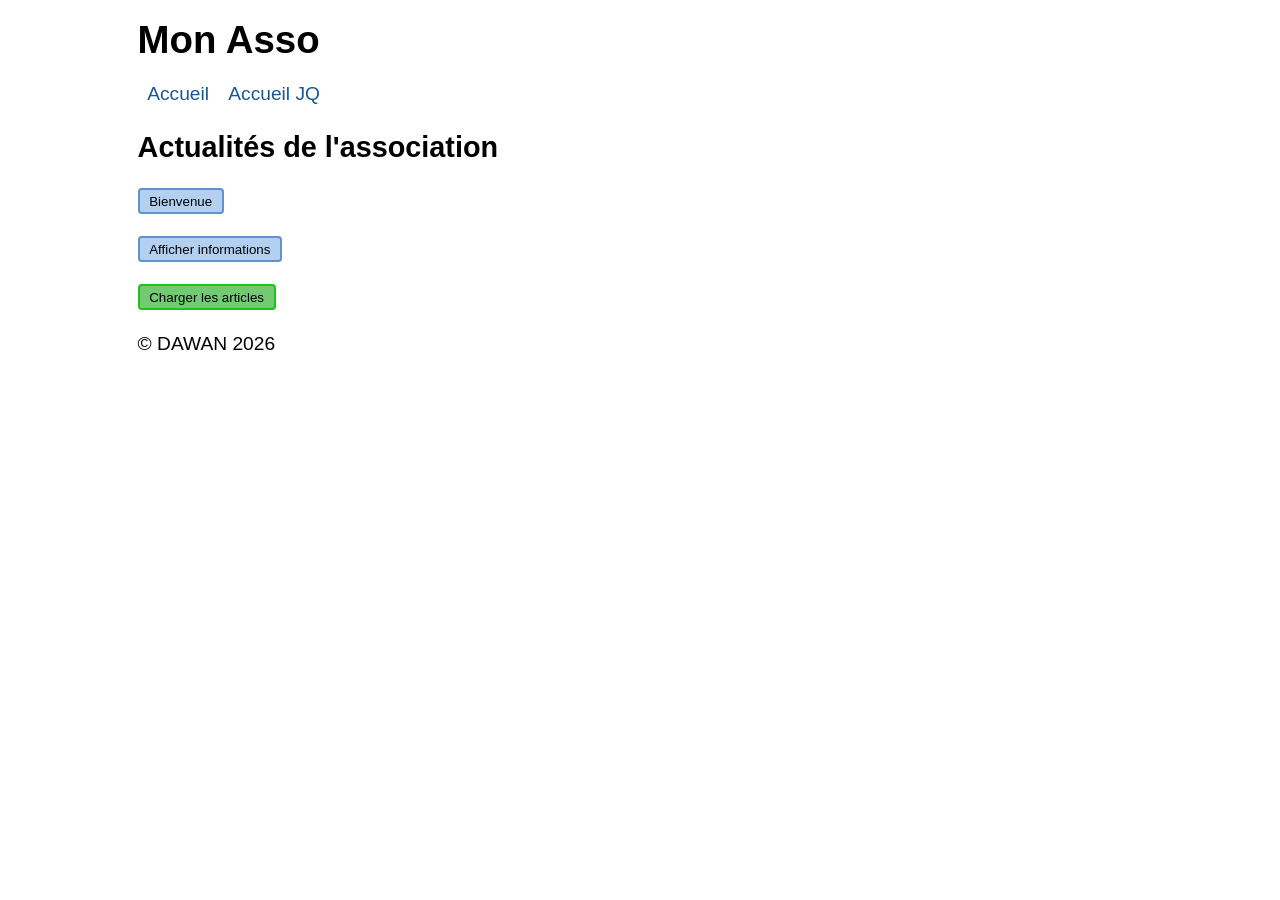
<file: index.html>
<!DOCTYPE html>
<html lang="fr">
<head>
    <meta charset="UTF-8">
    <meta name="viewport" content="width=device-width, initial-scale=1.0">
    <title>Mon asso - Accueil</title>
    <link rel="stylesheet" href="./css/index.css" />
    <script src="./js/index.js" defer></script>
</head>
<body>
    <header>
        <div class="conteneur">
            <h1>Mon Asso</h1>
        </div>
    </header>
    <nav>
        <div class="conteneur">
            <ul role="navigation" class="navigation">
                <li><a href="./index.html" title="lien vers l'accueil">Accueil</a></li>
                <li><a href="./index-jq.html" title="lien vers l'accueil JQuery">Accueil JQ</a></li>
            </ul>
        </div>
    </nav>
    <aside class="conteneur">
        <div id="last-info" class="hidden">
            <p>
                Lorem ipsum dolor sit amet consectetur adipisicing elit. Exercitationem repudiandae atque voluptatem reiciendis quod! Rem error animi, corrupti laudantium officia, ipsa suscipit nobis maiores eius aperiam dolor et molestiae architecto!
            </p>
            <p>
                <button id="close-info" class="btn btn-neutre">Fermer</button>
            </p>
        </div>
    </aside>
    <main class="conteneur">
        <h2>Actualités de l'association</h2>
        <p>
            <button role="button" class="btn btn-info" id="welcomeButton">Bienvenue</button>
        </p>
        <p>
            <button role="button" class="btn btn-info" id="info">Afficher informations</button>
        </p>
        <p>
            <button role="button" id="loadArticles" class="btn btn-ok">Charger les articles</button>
        </p>
        <section id="articles" class="catalog">
        </section>
    </main>
    <footer>
        <div class="conteneur">
            &copy; DAWAN 2026  
        </div>
    </footer>
</body>
</html>
</file>
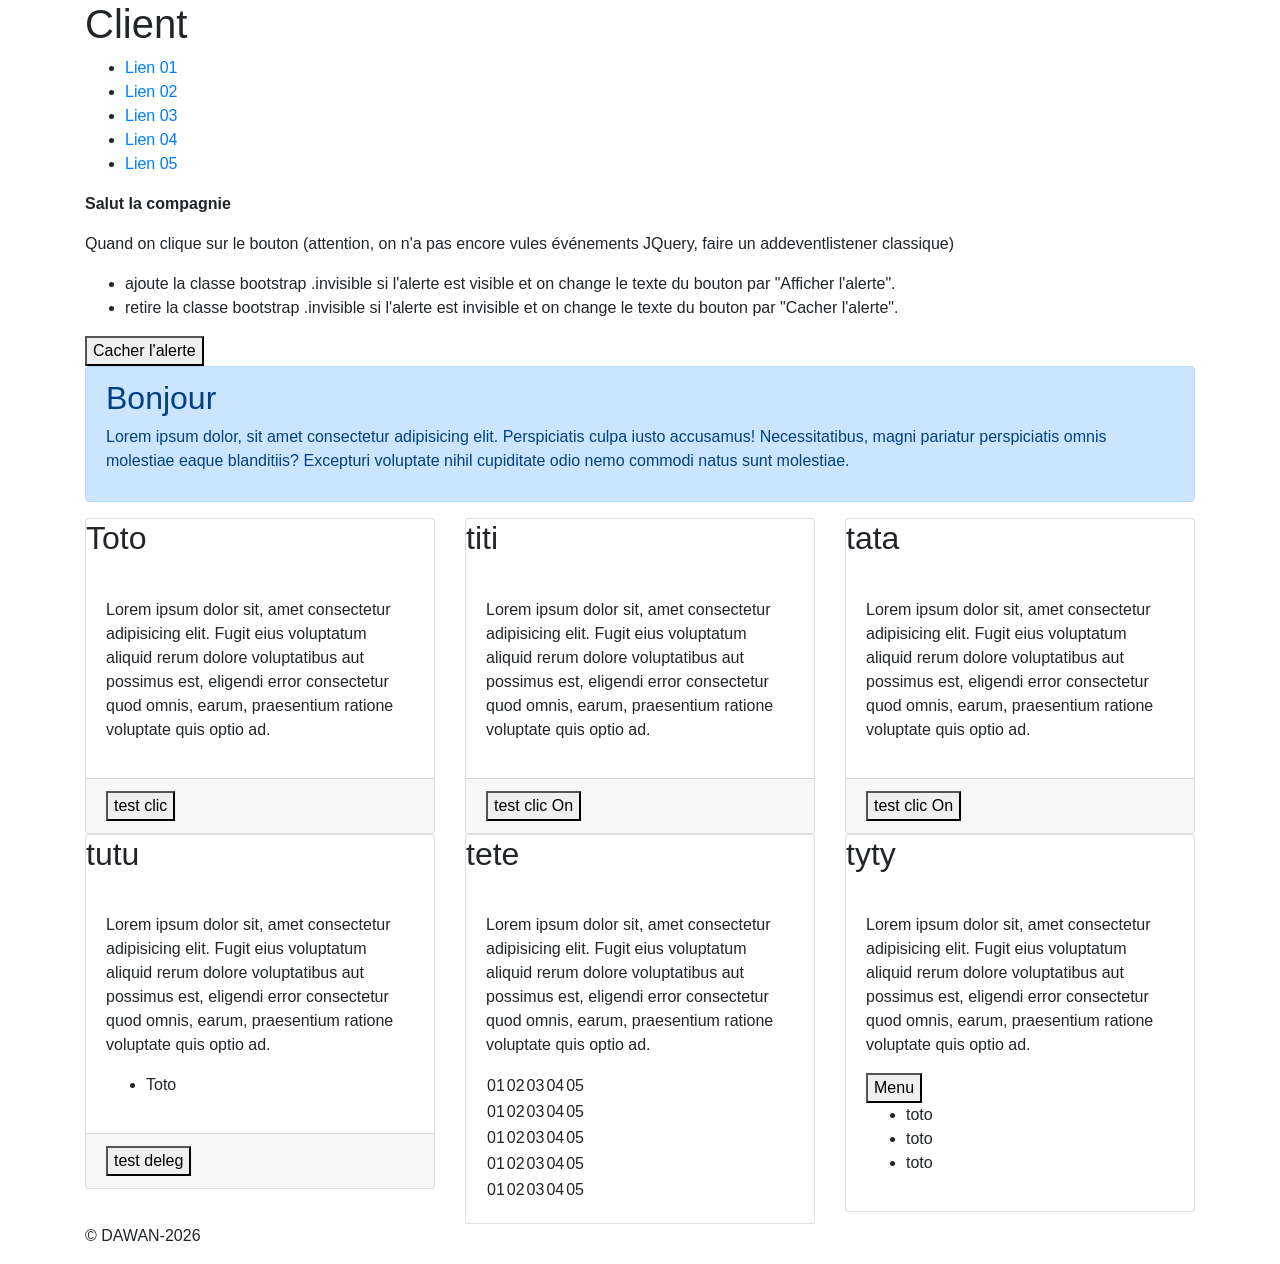
<file: client/index.html>
<!DOCTYPE html>
<html lang="fr">

<head>
    <meta charset="UTF-8">
    <meta name="viewport" content="width=device-width, initial-scale=1.0">
    <title>Client</title>
    <link rel="stylesheet" href="./css/bootstrap.css" />
    <script src="../js/jquery-4.0.0.js"></script>
    <script src="./js/popper.js"></script>
    <script src="./js/bootstrap.js"></script>
    <script src="./js/app.js"></script>
</head>

<body>
    <header>
        <div class="container">
            <h1>Client</h1>
        </div>
    </header>
    <nav>
        <div class="container">
            <ul>
                <li><a href="#">Lien 01</a></li>
                <li><a href="#">Lien 02</a></li>
                <li><a href="#">Lien 03</a></li>
                <li><a href="#">Lien 04</a></li>
                <li><a href="#">Lien 05</a></li>
            </ul>
        </div>
    </nav>
    <main class="container">
        <section id="hero">
            <p>
                Lorem ipsum dolor sit amet consectetur adipisicing elit. Nemo, modi ad provident maxime dicta voluptatem
                rem. Eveniet nulla quae eum, iste non officia ducimus, aliquam exercitationem earum a corporis. Placeat!
            </p>
            <p>
                Quand on clique sur le bouton (attention, on n'a pas encore vules événements JQuery, faire un
                addeventlistener classique)
            </p>
            <ul>
                <li>
                    ajoute la classe bootstrap .invisible si l'alerte est visible et on change le texte du bouton par
                    "Afficher l'alerte".
                </li>
                <li>
                    retire la classe bootstrap .invisible si l'alerte est invisible et on change le texte du bouton par
                    "Cacher l'alerte".
                </li>
            </ul>
            <button id="toggleAlert">Cacher l'alerte</button>
            <article>
                <h2>Hero</h2>
                <p>
                    Lorem ipsum dolor, sit amet consectetur adipisicing elit. Perspiciatis culpa iusto accusamus!
                    Necessitatibus, magni pariatur perspiciatis omnis molestiae eaque blanditiis? Excepturi voluptate
                    nihil cupiditate odio nemo commodi natus sunt molestiae.
                </p>
            </article>
        </section>
        <section id="products" class="row">
            <div class="col-lg-4">
                <article class="card">
                    <span class="card-title">
                        <h2>Produit</h2>
                    </span>
                    <div class="card-body">
                        <p>
                            Lorem ipsum dolor sit, amet consectetur adipisicing elit. Fugit eius voluptatum aliquid
                            rerum dolore voluptatibus aut possimus est, eligendi error consectetur quod omnis, earum,
                            praesentium ratione voluptate quis optio ad.
                        </p>
                    </div>
                    <footer class="card-footer">
                        <button id="testClick">test clic</button>
                    </footer>
                </article>
            </div>
            <div class="col-lg-4">
                <article class="card">
                    <span class="card-title">
                        <h2>Produit</h2>
                    </span>
                    <div class="card-body">
                        <p>
                            Lorem ipsum dolor sit, amet consectetur adipisicing elit. Fugit eius voluptatum aliquid
                            rerum dolore voluptatibus aut possimus est, eligendi error consectetur quod omnis, earum,
                            praesentium ratione voluptate quis optio ad.
                        </p>
                    </div>
                    <footer class="card-footer">
                        <button id="testClickJq">test clic On</button>
                    </footer>
                </article>
            </div>
            <div class="col-lg-4">
                <article class="card">
                    <span class="card-title">
                        <h2>Produit</h2>
                    </span>
                    <div class="card-body">
                        <p>
                            Lorem ipsum dolor sit, amet consectetur adipisicing elit. Fugit eius voluptatum aliquid
                            rerum dolore voluptatibus aut possimus est, eligendi error consectetur quod omnis, earum,
                            praesentium ratione voluptate quis optio ad.
                        </p>
                    </div>
                    <footer class="card-footer">
                        <button id="testClickOverJq">test clic On</button>
                    </footer>
                </article>
            </div>
            <div class="col-lg-4">
                <article class="card">
                    <span class="card-title">
                        <h2>Produit</h2>
                    </span>
                    <div class="card-body">
                        <p id="addP">
                            Lorem ipsum dolor sit, amet consectetur adipisicing elit. Fugit eius voluptatum aliquid
                            rerum dolore voluptatibus aut possimus est, eligendi error consectetur quod omnis, earum,
                            praesentium ratione voluptate quis optio ad.
                        </p>
                        <ul id="list">
                            <li>Toto</li>
                        </ul>
                    </div>
                    <footer class="card-footer">
                        <button id="testClickDeleg">test deleg</button>
                    </footer>
                </article>
            </div>
            <div class="col-lg-4">
                <article class="card">
                    <span class="card-title">
                        <h2>Produit</h2>
                    </span>
                    <div class="card-body">
                        <p>
                            Lorem ipsum dolor sit, amet consectetur adipisicing elit. Fugit eius voluptatum aliquid
                            rerum dolore voluptatibus aut possimus est, eligendi error consectetur quod omnis, earum,
                            praesentium ratione voluptate quis optio ad.
                        </p>
                        <table id="tabDeleg">
                            <tr>
                                <td>01</td>
                                <td>02</td>
                                <td>03</td>
                                <td>04</td>
                                <td>05</td>
                            </tr>
                            <tr>
                                <td>01</td>
                                <td>02</td>
                                <td>03</td>
                                <td>04</td>
                                <td>05</td>
                            </tr>
                            <tr>
                                <td>01</td>
                                <td>02</td>
                                <td>03</td>
                                <td>04</td>
                                <td>05</td>
                            </tr>
                            <tr>
                                <td>01</td>
                                <td>02</td>
                                <td>03</td>
                                <td>04</td>
                                <td>05</td>
                            </tr>
                            <tr>
                                <td>01</td>
                                <td>02</td>
                                <td>03</td>
                                <td>04</td>
                                <td>05</td>
                            </tr>
                        </table>
                    </div>
                </article>
            </div>
            <div class="col-lg-4">
                <article class="card">
                    <span class="card-title">
                        <h2>Produit</h2>
                    </span>
                    <div class="card-body">
                        <p>
                            Lorem ipsum dolor sit, amet consectetur adipisicing elit. Fugit eius voluptatum aliquid
                            rerum dolore voluptatibus aut possimus est, eligendi error consectetur quod omnis, earum,
                            praesentium ratione voluptate quis optio ad.
                        </p>
                        <button class="toggleMenu" data-target="#menuArticle">Menu</button>
                        <ul class="menu" id="menuArticle">
                            <li>toto</li>
                            <li>toto</li>
                            <li>toto</li>
                        </ul>
                    </div>
                </article>
            </div>
        </section>
    </main>
    <footer>
        <div class="container">
            <p>&copy; DAWAN-2026</p>
        </div>
    </footer>
</body>

</html>
</file>
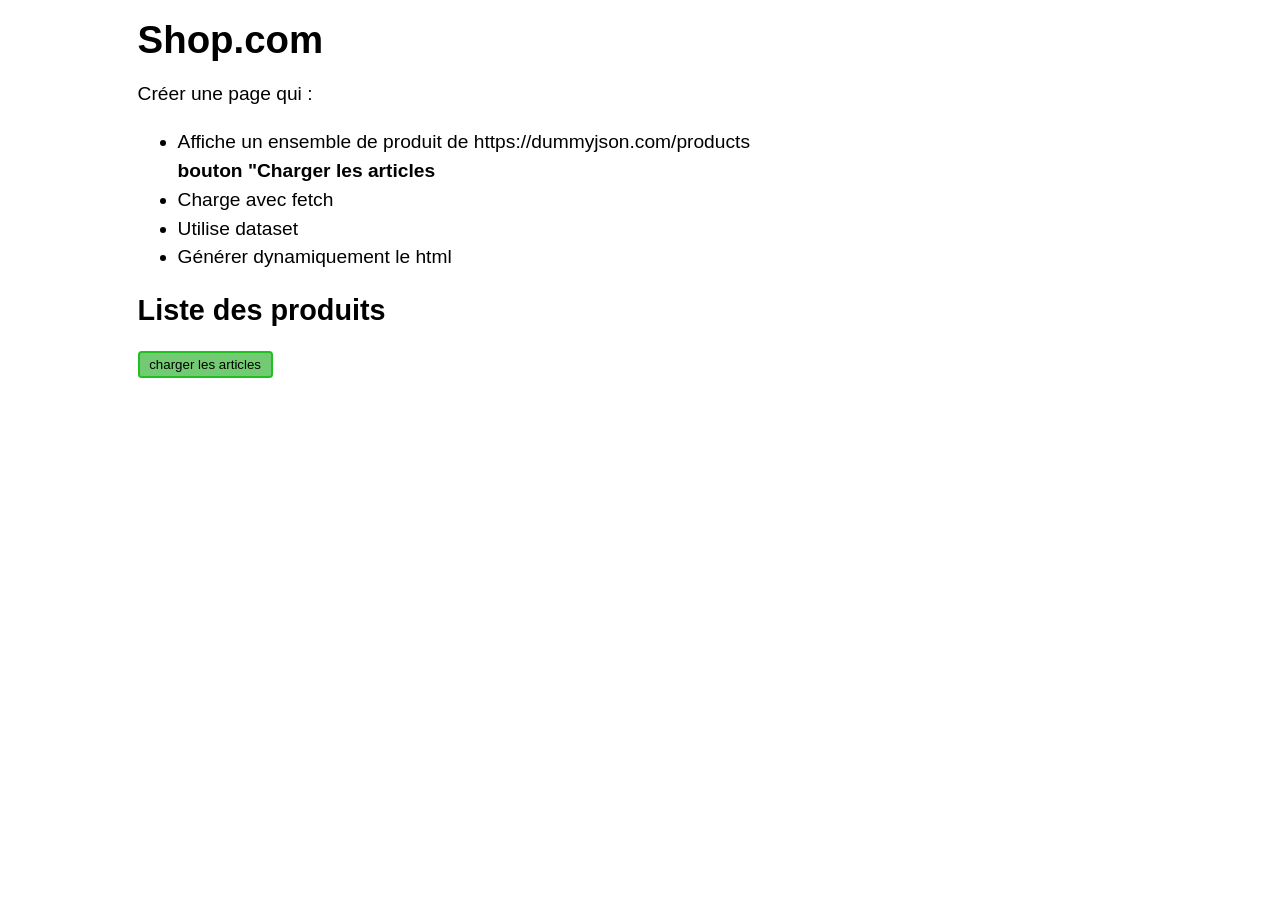
<file: exercice-jq.html>
<!DOCTYPE html>
<html lang="fr">
<head>
    <meta charset="UTF-8">
    <meta name="viewport" content="width=device-width, initial-scale=1.0">
    <title>Exercice JS</title>
    <link rel="stylesheet" href="./css/index.css" />
    <script src="./js/jquery-4.0.0.js"></script>
    <script src="./js/exo-jq.js" defer></script>
</head>
<body>
    <header>
        <div class="conteneur">
            <h1>Shop.com</h1>
        </div>
    </header>
    <main class="conteneur">
        <p>
            Créer une page qui :
        </p>
        <ul>
            <li>Affiche un ensemble de produit de https://dummyjson.com/products<br />
            <b>bouton "Charger les articles</b></li>
            <li>Charge avec fetch</li>
            <li>Utilise dataset</li>
            <li>Générer dynamiquement le html</li>
        </ul>
        <header class="w-100">
            <h2>Liste des produits</h2>
        </header>
        <button class="btn btn-ok" id="products">
            charger les articles
        </button>
        <section class="catalog" id="catalog">
            
        </section>
    </main>
</body>
</html>
</file>
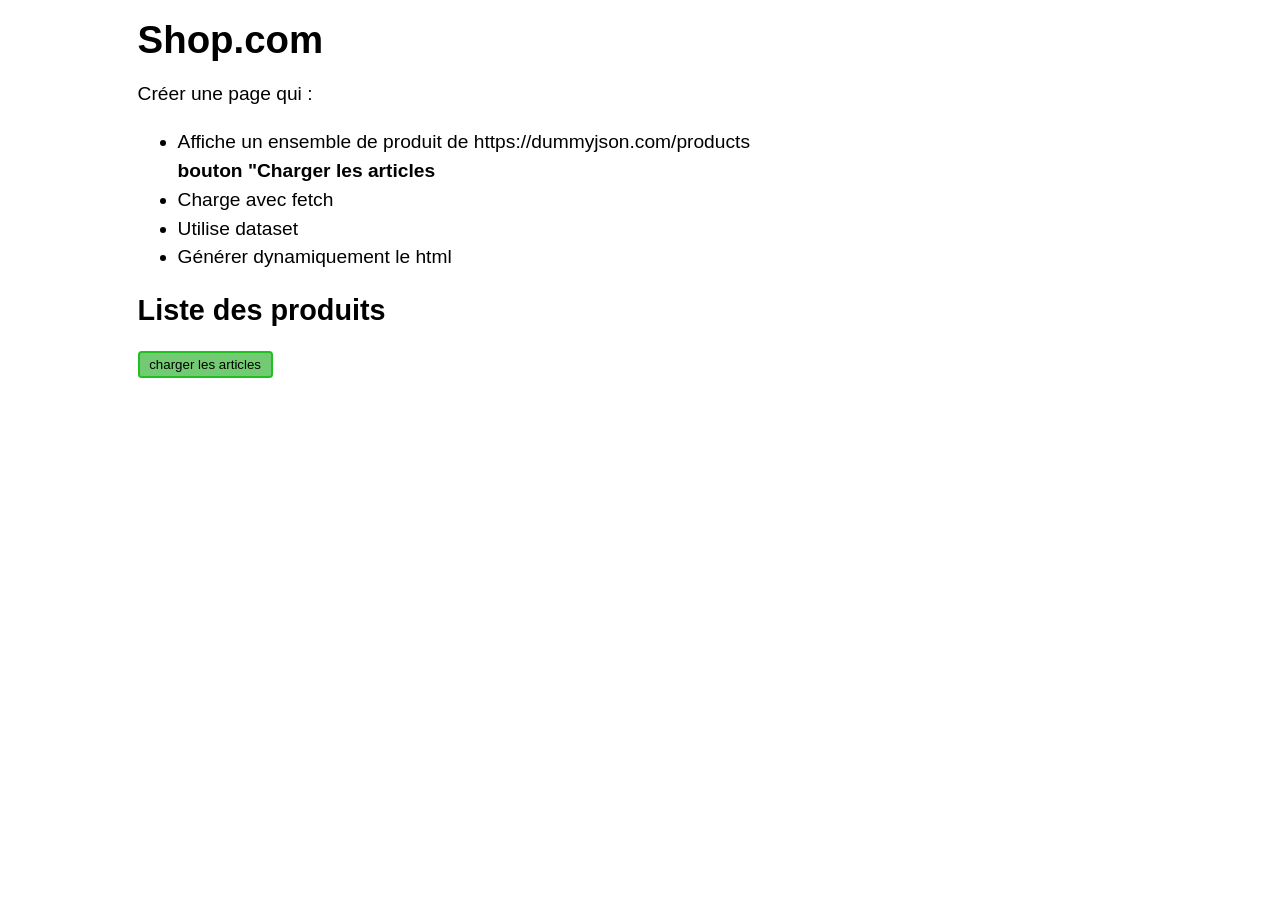
<file: exercice-js.html>
<!DOCTYPE html>
<html lang="fr">
<head>
    <meta charset="UTF-8">
    <meta name="viewport" content="width=device-width, initial-scale=1.0">
    <title>Exercice JS</title>
    <link rel="stylesheet" href="./css/index.css" />
    <script src="./js/exo-js.js" defer></script>
</head>
<body>
    <header>
        <div class="conteneur">
            <h1>Shop.com</h1>
        </div>
    </header>
    <main class="conteneur">
        <p>
            Créer une page qui :
        </p>
        <ul>
            <li>Affiche un ensemble de produit de https://dummyjson.com/products<br />
            <b>bouton "Charger les articles</b></li>
            <li>Charge avec fetch</li>
            <li>Utilise dataset</li>
            <li>Générer dynamiquement le html</li>
        </ul>
        <header class="w-100">
            <h2>Liste des produits</h2>
        </header>
        <button class="btn btn-ok" id="products">
            charger les articles
        </button>
        <section class="catalog" id="catalog">
            
        </section>
    </main>
</body>
</html>
</file>
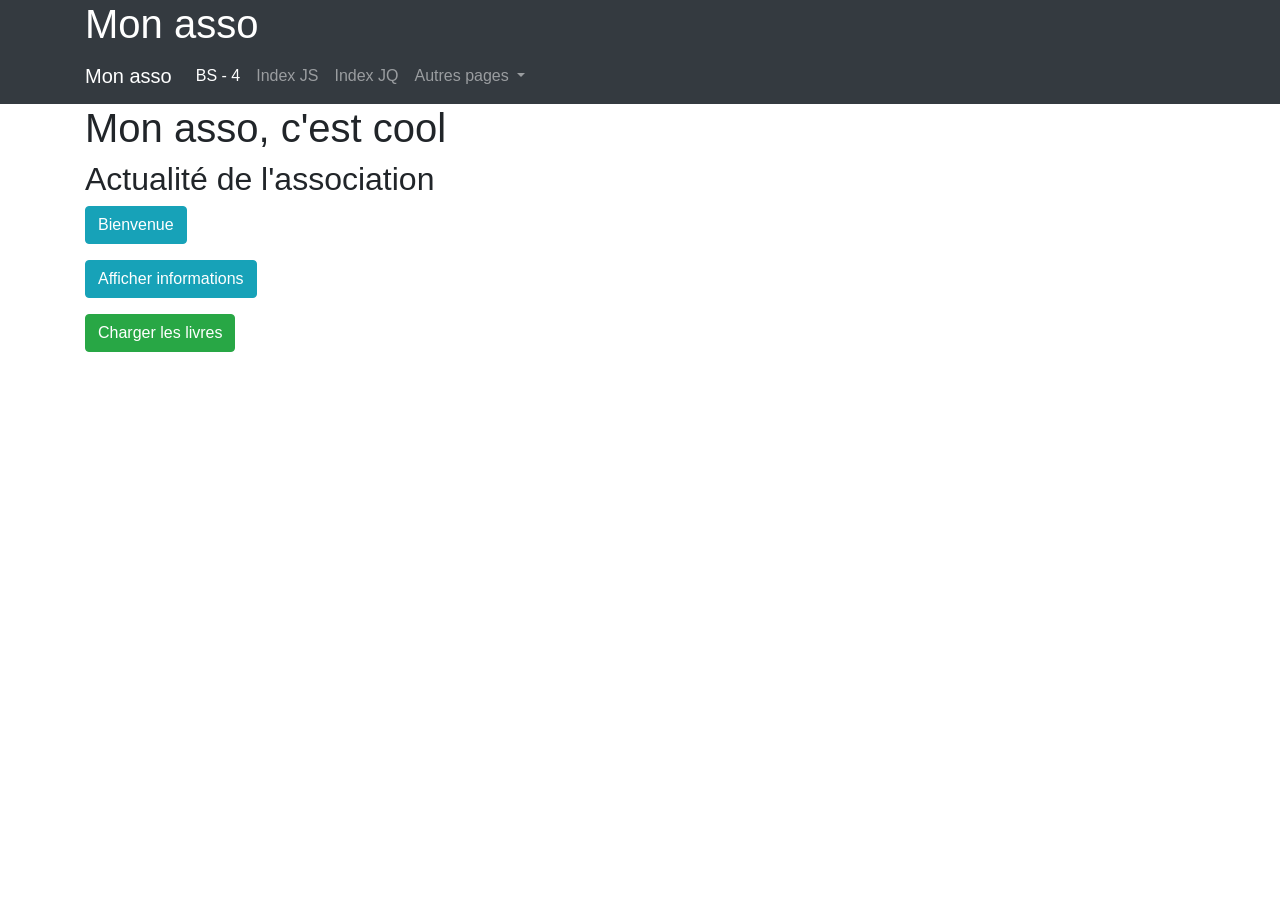
<file: index-bs4.html>
<!DOCTYPE html>
<html lang="en">

<head>
    <meta charset="UTF-8">
    <meta name="viewport" content="width=device-width, initial-scale=1.0">
    <title>Bootstrap 4 - JQuery Legacy</title>
    <link rel="stylesheet" href="./css/bootstrap-4.6.2.css" />
    <!-- 
    Pour pouvoir utiliser les interactions de bootstrap 4, il faut absolument intégrer jquery 
    Les interaction de bootstrap 4 sont écrite en jquery dans le fichier bootstrap-4.6.2.js
    -->
    <script src="./js/jquery-3.5.1.js"></script>
    <!--
    Sans popper.js, en legacy, impossible d'utiliser les dropdowns ou les tooltips
    -->
    <script src="./js/popper-1.16.1.js"></script>
    <!--
    Si on ne veut pas intégrer popper, il faut utiliser le fichier bootstrap.bundle.js car il contient ce qu'il faut de popper pour que bootstrap fonctionne correctement mais avec bs4 JQuery reste obligatoire
    -->
    <script src="./js/bootstrap-4.6.2.js"></script>
    <script src="./js/index-bs4.js" defer></script>
</head>

<body>
    <header class="bg-dark text-white">
        <div class="container">
            <span class="h1"><a href="./index-bs4.html" class="text-white">Mon asso</a></span>
        </div>
    </header>
    <nav class="navbar navbar-expand-lg navbar-dark bg-dark">
        <div class="container">
            <a class="navbar-brand" href="#">Mon asso</a>
            <button class="navbar-toggler" type="button" data-toggle="collapse" data-target="#navbarSupportedContent"
                aria-controls="navbarSupportedContent" aria-expanded="false" aria-label="Toggle navigation">
                <span class="navbar-toggler-icon"></span>
            </button>

            <div class="collapse navbar-collapse" id="navbarSupportedContent">
                <ul class="navbar-nav mr-auto">
                    <li class="nav-item active">
                        <a class="nav-link" href="./index-bs4.html" title="accès à une page avec bootstrap 4">BS - 4
                            <span class="sr-only">(current)</span></a>
                    </li>
                    <li class="nav-item">
                        <a class="nav-link" href="./index.html" title="mon asso en js natif">Index JS</a>
                    </li>
                    <li class="nav-item">
                        <a class="nav-link" href="./index-jq.html" title="mon asso en jquery">Index JQ</a>
                    </li>
                    <li class="nav-item dropdown">
                        <a class="nav-link dropdown-toggle" href="#" role="button" data-toggle="dropdown"
                            aria-expanded="false">
                            Autres pages
                        </a>
                        <div class="dropdown-menu">
                            <a class="dropdown-item" href="./client/index.html">Client</a>
                            <div class="dropdown-divider"></div>
                            <a class="dropdown-item" href="./exercice-js.html">Exo JS</a>
                            <a class="dropdown-item" href="./exercice-jq.html">Exo JQ</a>
                        </div>
                    </li>
                </ul>
            </div>

        </div>
    </nav>
    <main class="container">
        <h1>Mon asso, c'est cool</h1>
        <aside>
            <div id="last-info" role="alert" class="alert alert-success alert-dismissible fade d-none">
                <p>
                    Lorem ipsum dolor sit amet consectetur adipisicing elit. Exercitationem repudiandae atque voluptatem
                    reiciendis quod! Rem error animi, corrupti laudantium officia, ipsa suscipit nobis maiores eius
                    aperiam dolor et molestiae architecto!
                </p>
                <p>
                    <button role="button" type="button" class="close" data-dismiss="alert" aria-label="Fermer">
                        <span aria-hidden="true">&times;</span>
                    </button>
                </p>
            </div>
        </aside>
        <h2>Actualité de l'association</h2>
        <p>
            <button role="button" class="btn btn-info" id="welcomeButton">Bienvenue</button>
        </p>
        <p>
            <button role="button" class="btn btn-info" id="info">Afficher informations</button>
        </p>
        <p>
            <button role="button" class="btn btn-success" id="books">Charger les livres</button>
        </p>
        <section id="dataDisplay" class="row">

        </section>
    </main>
</body>

</html>
</file>
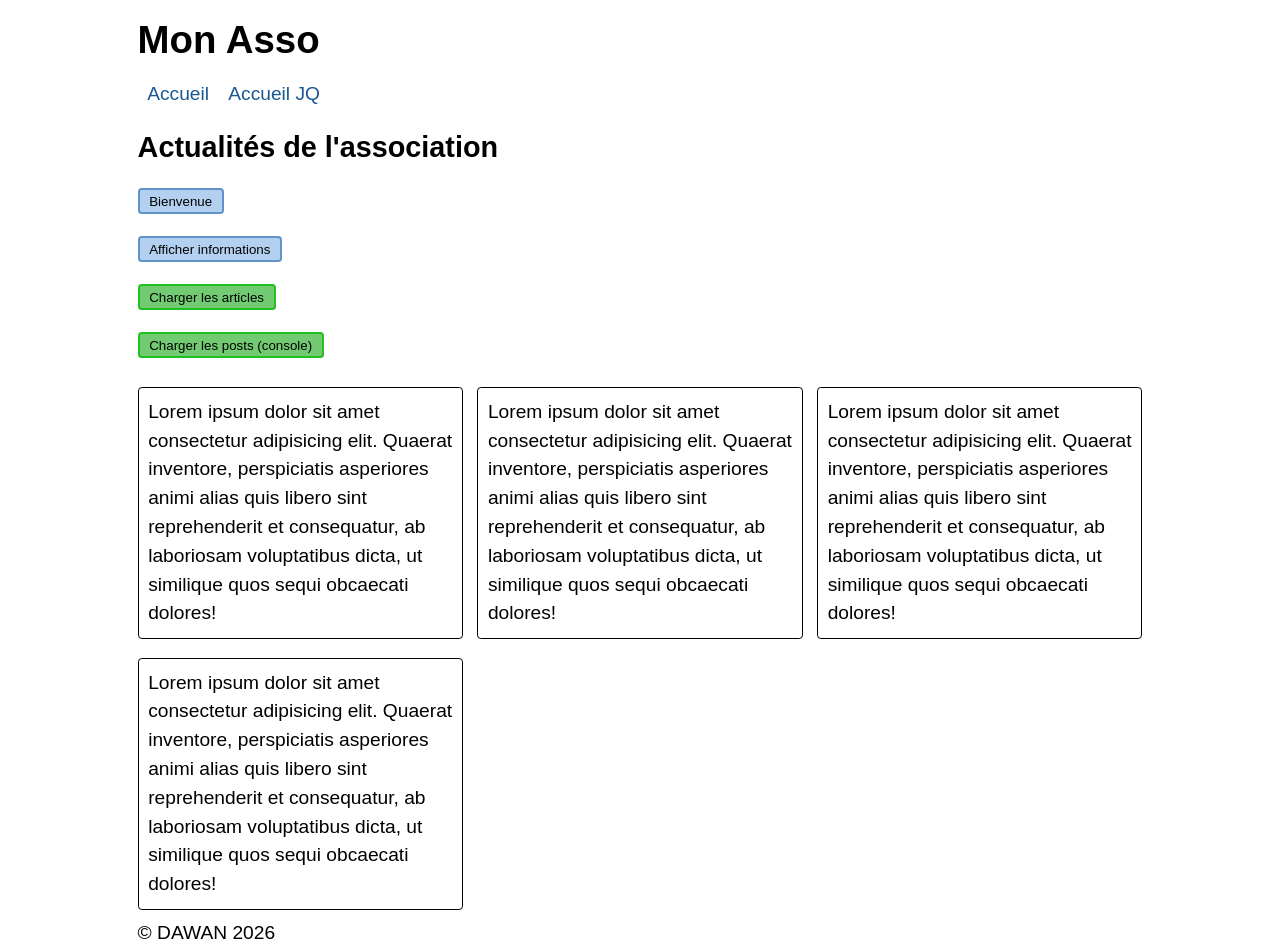
<file: index-jq.html>
<!DOCTYPE html>
<html lang="fr">
<head>
    <meta charset="UTF-8">
    <meta name="viewport" content="width=device-width, initial-scale=1.0">
    <title>Mon asso - Accueil</title>
    <link rel="stylesheet" href="./css/index.css" />
    <script src="./js/jquery-4.0.0.js"></script>
    <script src="./js/index-jq.js" defer></script>
</head>
<body>
    <header>
        <div class="conteneur">
            <h1>Mon Asso</h1>
        </div>
    </header>
    <nav>
        <div class="conteneur">
            <ul role="navigation" class="navigation">
                <li><a href="./index.html" title="lien vers l'accueil">Accueil</a></li>
                <li><a href="./index-jq.html" title="lien vers l'accueil JQuery">Accueil JQ</a></li>
            </ul>
        </div>
    </nav>
    <aside class="conteneur">
        <div id="last-info" class="hidden">
            <p>
                Lorem ipsum dolor sit amet consectetur adipisicing elit. Exercitationem repudiandae atque voluptatem reiciendis quod! Rem error animi, corrupti laudantium officia, ipsa suscipit nobis maiores eius aperiam dolor et molestiae architecto!
            </p>
            <p>
                <button id="close-info" class="btn btn-neutre">Fermer</button>
            </p>
        </div>
    </aside>
    <main class="conteneur">
        <h2>Actualités de l'association</h2>
        <p>
            <button role="button" class="btn btn-info" id="welcomeButton">Bienvenue</button>
        </p>
        <p>
            <button role="button" class="btn btn-info" id="info">Afficher informations</button>
        </p>
        <p>
            <button role="button" id="loadArticles" class="btn btn-ok">Charger les articles</button>
        </p>
        <p>
            <button role="button" id="loadPosts" class="btn btn-ok">Charger les posts (console)</button>
        </p>
        <section id="articles" class="catalog">
            <article class="border">Lorem ipsum dolor sit amet consectetur adipisicing elit. Quaerat inventore, perspiciatis asperiores animi alias quis libero sint reprehenderit et consequatur, ab laboriosam voluptatibus dicta, ut similique quos sequi obcaecati dolores!</article>
            <article class="border">Lorem ipsum dolor sit amet consectetur adipisicing elit. Quaerat inventore, perspiciatis asperiores animi alias quis libero sint reprehenderit et consequatur, ab laboriosam voluptatibus dicta, ut similique quos sequi obcaecati dolores!</article>
            <article class="border">Lorem ipsum dolor sit amet consectetur adipisicing elit. Quaerat inventore, perspiciatis asperiores animi alias quis libero sint reprehenderit et consequatur, ab laboriosam voluptatibus dicta, ut similique quos sequi obcaecati dolores!</article>
            <article class="border">Lorem ipsum dolor sit amet consectetur adipisicing elit. Quaerat inventore, perspiciatis asperiores animi alias quis libero sint reprehenderit et consequatur, ab laboriosam voluptatibus dicta, ut similique quos sequi obcaecati dolores!</article>
        </section>
    </main>
    <footer>
        <div class="conteneur">
            &copy; DAWAN 2026  
        </div>
    </footer>
</body>
</html>
</file>
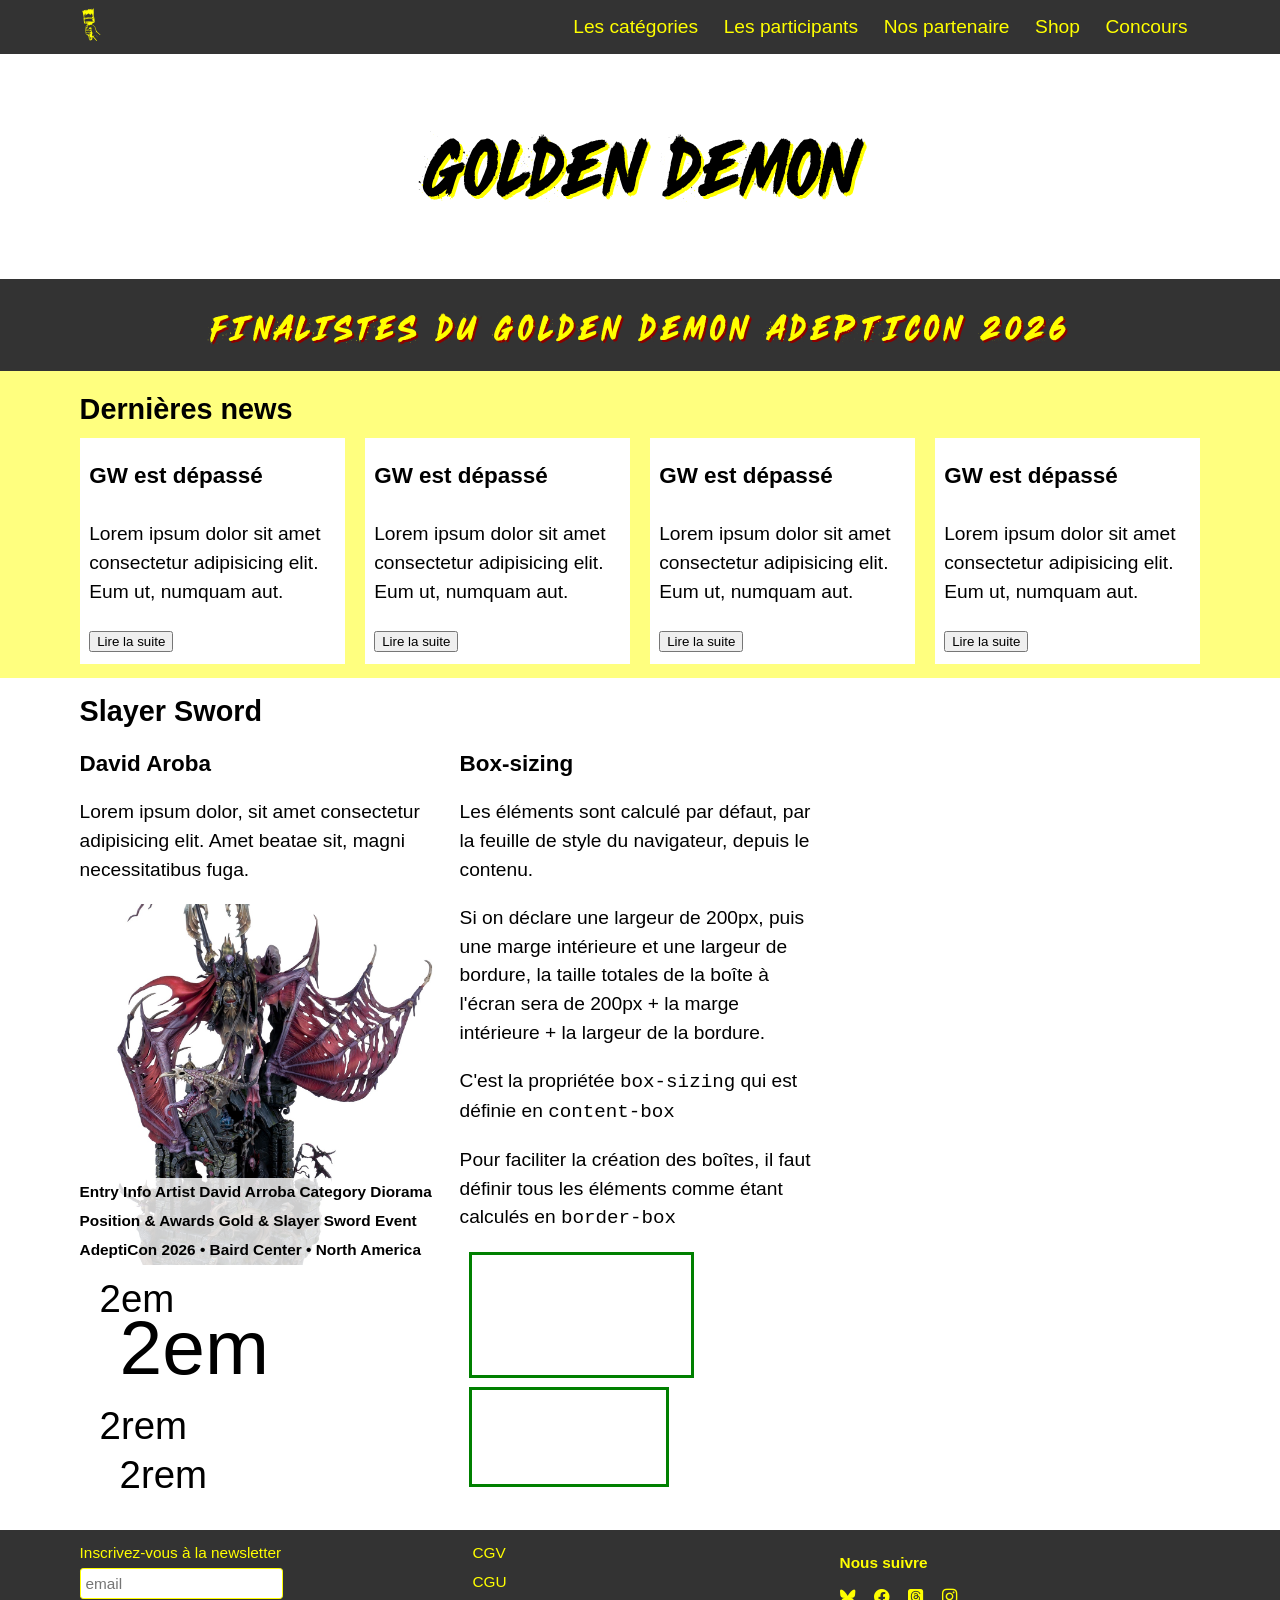
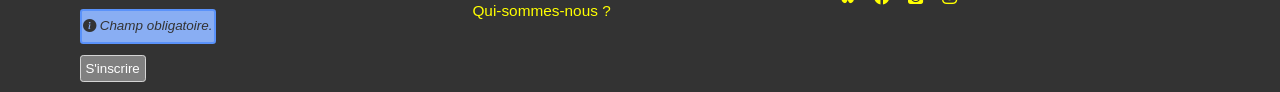
<file: revision-html-css.html>
<!DOCTYPE html>
<html lang="fr">

<head>
    <meta charset="UTF-8">
    <meta name="viewport" content="width=device-width, initial-scale=1.0">
    <title>Révision</title>
    <link rel="stylesheet" href="./css/grid.css" />
    <link rel="stylesheet" href="./css/revision.css" />
</head>

<body>
    <nav role="navigation">
        <div class="container">
            <div class="row align-center">
                <div class="col-md-1 d-flex align-center">
                    <div class="menu-toggle">
                        <a href="#" data-toggle="menu-toggle"><i class="bi bi-list"></i></a>
                    </div>
                    <div class="brand">
                        <img src="./images/logo-peinture.svg" height="40">
                    </div>
                </div>
                <script>
                    document.querySelectorAll('a[data-toggle]').forEach(toggleItem => {
                        toggleItem.addEventListener('click', (event) => {
                            event.preventDefault();
                            document.getElementById(toggleItem.dataset.toggle).classList.toggle('show');
                            toggleItem.querySelector('i').classList.toggle('bi-list');
                            toggleItem.querySelector('i').classList.toggle('bi-x');

                        });
                    });
                </script>
                <!-- 
                        Mettre en forme la navigation :
                         * affichage device < 768 navigation empilé
                         * affichage device >= 768 navigation en ligne
        
                    -->
                <div class="collapse col-md-11" id="menu-toggle">
                    <ul>
                        <li><a href="#">Les catégories</a></li>
                        <li><a href="#">Les participants</a></li>
                        <li><a href="#">Nos partenaire</a></li>
                        <li><a href="#">Shop</a></li>
                        <li><a href="#">Concours</a></li>
                    </ul>
                </div>
            </div>
        </div>
        </div>
    </nav>
    <header role="banner">
        <div class="container h-100">
            <div class="my-auto h-100 d-flex align-center justify-center">
                <span class="site-title">Golden Demon</span>
            </div>
        </div>
    </header>
    <main>
        <header>
            <div class="container">
                <h1 class="site-title">Finalistes du Golden Demon Adepticon 2026</h1>
            </div>
        </header>
        <div class="hero">
            <div class="container">
                <section class="row">
                    <header>
                        <h2>Dernières news</h2>
                    </header>
                    <div class="col-12 col-md-6 col-lg-3">
                        <article class="">
                            <header>
                                <h3>GW est dépassé</h3>
                            </header>
                            <p>
                                Lorem ipsum dolor sit amet consectetur adipisicing elit. Eum ut, numquam aut.
                            </p>
                            <button type="button">
                                Lire la suite
                            </button>
                        </article>
                    </div>
                    <div class="col-12 col-md-6 col-lg-3">
                        <article class="">
                            <header>
                                <h3>GW est dépassé</h3>
                            </header>
                            <p>
                                Lorem ipsum dolor sit amet consectetur adipisicing elit. Eum ut, numquam aut.
                            </p>
                            <button type="button">
                                Lire la suite
                            </button>
                        </article>
                    </div>
                    <div class="col-12 col-md-6 col-lg-3">
                        <article class="">
                            <header>
                                <h3>GW est dépassé</h3>
                            </header>
                            <p>
                                Lorem ipsum dolor sit amet consectetur adipisicing elit. Eum ut, numquam aut.
                            </p>
                            <button type="button">
                                Lire la suite
                            </button>
                        </article>
                    </div>
                    <div class="col-12 col-md-6 col-lg-3">
                        <article class="">
                            <header>
                                <h3>GW est dépassé</h3>
                            </header>
                            <p>
                                Lorem ipsum dolor sit amet consectetur adipisicing elit. Eum ut, numquam aut.
                            </p>
                            <button type="button">
                                Lire la suite
                            </button>
                        </article>
                    </div>
                </section>
            </div>
        </div>
        <div class="container">
            <section class="row">
                <header>
                    <h2>Slayer Sword</h2>
                </header>
                <article class="col-12 col-md-6 col-lg-4">
                    <h3>David Aroba</h3>
                    <p>
                        Lorem ipsum dolor, sit amet consectetur adipisicing elit. Amet beatae sit, magni necessitatibus
                        fuga.
                    </p>
                    <figure class="vignette">
                        <img src="./images/galerie/slayer-sword.jpg" class="img-rwd" />
                        <figcaption>
                            Entry Info
                            Artist

                            David Arroba
                            Category

                            Diorama

                            Position & Awards

                            Gold & Slayer Sword

                            Event

                            AdeptiCon 2026 • Baird Center • North America
                        </figcaption>
                    </figure>
                    <div style="font-size: 2em;margin: 10px;padding: 10px;">
                        2em
                        <div style="font-size: 2em;margin: 10px;padding: 10px;">
                            2em
                        </div>
                    </div>
                    <div style="font-size: 2rem;margin: 10px;padding: 10px;">
                        2rem
                        <div style="font-size: 2rem;margin: 10px;padding: 10px;">
                            2rem
                        </div>
                    </div>
                </article>
                <article class="col-12 col-md-6 col-lg-4">
                    <h3>Box-sizing</h3>
                    <p>
                        Les éléments sont calculé par défaut, par la feuille de style du navigateur, depuis le contenu.
                    </p>
                    <p>
                        Si on déclare une largeur de 200px, puis une marge intérieure et une largeur de bordure, la
                        taille
                        totales de la boîte à l'écran sera de 200px + la marge intérieure + la largeur de la bordure.
                    </p>
                    <p>
                        C'est la propriétée <code>box-sizing</code> qui est définie en <code>content-box</code>
                    </p>
                    <p>
                        Pour faciliter la création des boîtes, il faut définir tous les éléments comme étant calculés en
                        <code>border-box</code>
                    </p>
                    <div
                        style="box-sizing: content-box; margin: 0.5rem;padding: 0.5rem; width: 200px;height: 100px;border: 3px solid green">
                    </div>
                    <div
                        style="box-sizing: border-box; margin: 0.5rem;padding: 0.5rem; width: 200px;height: 100px;border: 3px solid green">
                    </div>

        </div>
        </article>
        </section>
        </div>
    </main>
    <footer>
        <!-- 
        créer un footer avec trois éléments à l'intérieur
            * Mini formulaire newsletter
            * Icones - liens réseaux sociaux
            * une liste de liens type cgv cgu
        
        Style du footer semblable à la navigation (couleurs et comportement emplacement)

        en sm : empilé
        en md : deux lignes, la première avec deux éléments, le troisième en dessous
        en lg : trois éléments côte à côte.
        -->
        <div class="container">
            <div class="row">
                <nav class="col-md-6 col-lg-4">
                    <form method="get" action="./revision-html-css.html">
                        <label for="email-newsletter">Inscrivez-vous à la newsletter</label><br />
                        <input type="email" required name="email-newsletter" id="email-newsletter" placeholder="email"
                            aria-describedby="info-email"
                            pattern="^[\w\-\+]+(\.[\w\-]+)*@[\w\-]+(\.[\w\-]+)*\.[\w\-]{2,15}$" /><br />
                        <div id="info-email" class="i-block message message-info">
                            Champ obligatoire.
                        </div><br />
                        <button type="submit" name="envoi-nl" id="envoi-nl"
                            class="btn btn-secondary">S'inscrire</button>
                    </form>
                </nav>
                <nav class="col-md-6 col-lg-4">
                    <ul>
                        <li><a href="#">CGV</a></li>
                        <li><a href="#">CGU</a></li>
                        <li><a href="#">Qui-sommes-nous ?</a></li>
                    </ul>
                </nav>
                <nav class="col-md-12 col-lg-4">
                    <div class="row">
                        <div class="col-12">
                            <h4>
                                Nous suivre
                            </h4>
                        </div>
                        <ul class="reseaux">
                            <li>
                                <i class="bi bi-bluesky"></i>
                            </li>
                            <li>
                                <i class="bi bi-facebook"></i>
                            </li>
                            <li><i class="bi bi-threads-fill"></i></li>
                            <li><i class="bi bi-instagram"></i></li>
                        </ul>
                    </div>
                </nav>
            </div>
        </div>
    </footer>
</body>

</html>
</file>
<file: css/index.css>
:root{
    font-family: Arial, Helvetica, sans-serif;
    font-size: 1.2rem;
    line-height: 1.5rem;
    --bg-color-main: white;
    --nav-link: rgb(25, 88, 147);
    --info-bg-color: rgb(179, 208, 241);
    --info-bg-color-active: rgb(113, 152, 196);
    --info-color: white;
    --info-border-color: rgb(98, 146, 202);
    --info-border-color-active: rgb(58, 87, 121);
    --ok-bg-color: rgb(114, 203, 114);
    --ok-bg-color-active: rgb(22, 198, 22);
    --ok-color: white;
    --ok-border-color: rgb(31, 192, 31);
    --ok-border-color-active: rgb(25, 155, 25);
    --neutre-bg-color: rgb(209, 209, 209);
    --neutre-bg-color-active: rgb(227, 227, 227);
    --neutre-color: #333;
    --neutre-border-color: #333;
    --neutre-border-color-active: #707070;
}

*, *::before, *::after{
    box-sizing: border-box;
}

body{
    margin: 0;
}

.btn{
    padding: 0.2rem 0.5rem;
    border-radius: 0.2rem;
    border-style: solid;
    border-color: transparent;
    background-color: transparent;
}

.btn-info{
    background-color: var(--info-bg-color);
    border-color: var(--info-border-color);
}

.btn-info:hover,
.btn-info:focus,
.btn-info:focus-visible{
    outline: 0;
    background-color: var(--info-bg-color-active);
    color: var(--info-color);
    border-color: var(--info-border-color-active);
}

.btn-ok{
    background-color: var(--ok-bg-color);
    border-color: var(--ok-border-color);
}

.btn-ok:hover,
.btn-ok:focus,
.btn-ok:focus-visible{
    outline: 0;
    background-color: var(--ok-bg-color-active);
    color: var(--ok-color);
    border-color: var(--ok-border-color-active);
}

.btn-neutre{
    background-color: var(--neutre-bg-color);
    border-color: var(--neutre-border-color);
}

.btn-neutre:hover,
.btn-neutre:focus,
.btn-neutre:focus-visible{
    outline: 0;
    background-color: var(--neutre-bg-color-active);
    color: var(--neutre-color);
    border-color: var(--neutre-border-color-active);
}

.conteneur{
    width: 100%;
    padding-left: 0.5rem;
    padding-right: 0.5rem;
    margin-left: auto;
    margin-right: auto;
}

ul.navigation{
    list-style-type: none;
    padding: 0;
}

ul.navigation a{
    color: var(--nav-link);
    text-decoration: none;
    display: block;
    padding-left: 0.5rem;
    padding-right: 0.5rem;
}

ul.navigation a:hover,
ul.navigation a:focus, 
ul.navigation a:focus-visible{
    outline: 0;
    background-color: var(--nav-link);
    color: var(--bg-color-main);
}

.hidden{
    display: none;
}

.border{
    border: 1px solid black;
}


.catalog > *{
    max-width: 100%;
    margin-top: 0.5rem;
    margin-bottom: 0.5rem;
    padding: 0.5rem;
    border-radius: 0.2rem;
}

.catalog article:hover{
    box-shadow: 1px 1px 2px #333;
}

.catalog .highlight, .zoom{
    transform: scale(1.1);
}

.vignette{
    max-width: 100%;
    border-radius: 0.5rem;
    object-fit: cover;
}

.galerie{
    display: flex;
    flex-wrap: wrap;
}

.vignette-200{
    width: 200px;
    height: 200px;
    object-fit: contain;
}


@media screen AND (min-width: 600px) {
    .conteneur{
        width: 90%;
    }
    
    .navigation{
        display: flex;
        flex-wrap: wrap;
    }
    
    .catalog{
        display: flex;
        flex-wrap: wrap;
        justify-content: space-between;
    }

    .catalog > *{
        max-width: calc( 50% - 0.5rem);
    }
    
    .catalog > .w-100{
        max-width: unset;
        width: 100%;
    }


}

@media screen AND (min-width: 1000px) {
    .conteneur{
        width: 80%;
    }

    .catalog > *{
        max-width: calc( (100% / 3) - 0.5rem);
    }
}
</file>
<file: css/grid.css>
.container {
    padding-left: .5rem;
    padding-right: .5rem;
    width: 100%;
    margin: auto;
}

.row {
    display: flex;
    flex-wrap: wrap;
    align-items: stretch;
    margin-left: -.5rem;
    margin-right: -.5rem;
}

.row > *{
    width: 100%;
    max-width: 100%;
}

[class^="col"] {
    padding-left: .5rem;
    padding-right: .5rem;
    width: 100%;
}

.col-1 {
    width: calc( 100% * 1 / 12 );
}

.col-2 {
    width: calc( 100% * 2 / 12 );
}

.col-3 {
    width: calc( 100% * 3 / 12 );
}

.col-4 {
    width: calc( 100% * 4 / 12 );
}

.col-5 {
    width: calc( 100% * 5 / 12 );
}

.col-6 {
    width: calc( 100% * 6 / 12 );
}

.col-7 {
    width: calc( 100% * 7 / 12 );
}

.col-8 {
    width: calc( 100% * 8 / 12 );
}

.col-9 {
    width: calc( 100% * 9 / 12 );
}

.col-10 {
    width: calc( 100% * 10 / 12 );
}

.col-11 {
    width: calc( 100% * 11 / 12 );
}

.col-12 {
    width: calc( 100% * 12 / 12 );
}

@media (min-width: 768px) { 
    .container {
        width: 720px;
    }

    .col-md-1 {
        width: calc( 100% * 1 / 12 );
    }
    
    .col-md-2 {
        width: calc( 100% * 2 / 12 );
    }
    
    .col-md-3 {
        width: calc( 100% * 3 / 12 );
    }
    
    .col-md-4 {
        width: calc( 100% * 4 / 12 );
    }
    
    .col-md-5 {
        width: calc( 100% * 5 / 12 );
    }
    
    .col-md-6 {
        width: calc( 100% * 6 / 12 );
    }
    
    .col-md-7 {
        width: calc( 100% * 7 / 12 );
    }
    
    .col-md-8 {
        width: calc( 100% * 8 / 12 );
    }
    
    .col-md-9 {
        width: calc( 100% * 9 / 12 );
    }
    
    .col-md-10 {
        width: calc( 100% * 10 / 12 );
    }
    
    .col-md-11 {
        width: calc( 100% * 11 / 12 );
    }
    
    .col-md-12 {
        width: calc( 100% * 12 / 12 );
    }
}

@media (min-width: 1200px) { 

    .container {
        width: 1140px;
    }

    .col-lg-1 {
        width: calc( 100% * 1 / 12 );
    }
    
    .col-lg-2 {
        width: calc( 100% * 2 / 12 );
    }
    
    .col-lg-3 {
        width: calc( 100% * 3 / 12 );
    }
    
    .col-lg-4 {
        width: calc( 100% * 4 / 12 );
    }
    
    .col-lg-5 {
        width: calc( 100% * 5 / 12 );
    }
    
    .col-lg-6 {
        width: calc( 100% * 6 / 12 );
    }
    
    .col-lg-7 {
        width: calc( 100% * 7 / 12 );
    }
    
    .col-lg-8 {
        width: calc( 100% * 8 / 12 );
    }
    
    .col-lg-9 {
        width: calc( 100% * 9 / 12 );
    }
    
    .col-lg-10 {
        width: calc( 100% * 10 / 12 );
    }
    
    .col-lg-11 {
        width: calc( 100% * 11 / 12 );
    }
    
    .col-lg-12 {
        width: calc( 100% * 12 / 12 );
    }

}
</file>
<file: css/revision.css>
/*
Il est possible d'importer du css à l'intérieur d'un autre fichier CSS, en revanche, mis à par les commentaires, cela doit figurer dans les premières lignes lues par le navigateur
*/
@import url("./bootstrap-icons.css");
@import url("./spray-me.css");

/* root */

:root {
  --font-family: Arial, Helvetica, sans-serif;
  --nav-link-color: yellow;
  --nav-border-link-color: yellow;
  --nav-border-link-color-50: rgba(255, 255, 0, 0.5);
  --nav-bg-color: #333;
  --header-bg-color: #333;
  --title-font-family: "spray me";
  --title-shadow-color: yellow;
  --title-color: #333;
  font-family: var(--font-family);
  --base-font-size: 1.2rem;
  font-size: var(--base-font-size);
  line-height: 1.5em;
  --goutiere: 0.5rem;
  --hero-bg-color: rgba(255, 255, 0, 0.5);
  --body-bg-color: white;
  --bg-secondary: grey;
  --color-scondary: white;
  --border-secondary: #d4d4d4;
}

/* déclarations générales */

/*
le sélecteur css * permet de cibler TOUT les éléments du document
*/

* {
  box-sizing: border-box;
}

h1,
h2,
h3,
h4,
h5,
h6 {
  margin-block-start: 0.5rem;
  margin-block-end: 0.25rem;
}

/* déclaration classes */

.menu-toggle,
.brand {
  padding: calc(var(--goutiere) / 2) 0;
  display: inline-block;
  font-size: 1.5rem;
}

.hero {
  background-color: var(--hero-bg-color);
  padding: calc(var(--goutiere) / 2) 0;
}

.hero article {
  background-color: var(--body-bg-color);
  padding: var(--goutiere);
  margin-bottom: var(--goutiere);
}

.hero article header {
  padding: calc(var(--goutiere) / 2) 0;
}

.my-auto {
  margin-top: auto !important;
  margin-bottom: auto !important;
}

.mx-auto {
  margin-left: auto !important;
  margin-right: auto !important;
}

.py-auto {
  padding-top: auto !important;
  padding-bottom: auto !important;
}

.px-auto {
  padding-left: auto !important;
  padding-right: auto !important;
}

.h-100 {
  height: 100%;
}

.w-100 {
  width: 100%;
}

.img-rwd {
  max-width: 100%;
}

.d-flex {
  display: flex;
}

.i-block{
    display: inline-block;
}

.align-center {
  align-items: center;
}

.justify-center {
  justify-content: center;
}

.btn {
  border: 1px solid transparent;
  border-radius: calc(var(--goutiere) / 3);
  padding: calc(var(--goutiere) / 2);
}

.btn-secondary {
  background-color: var(--bg-secondary);
  color: var(--color-scondary);
  border-color: var(--border-secondary);
}

.btn-secondary:hover,
.btn-secondary:focus,
.btn-secondary:focus-visible {
  opacity: 0.8;
  cursor: pointer;
  outline: none;
}

.message {
  border: 2px solid transparent;
  font-style: italic;
  font-size: 0.7rem;
  padding: calc(var(--goutiere) / 7);
  margin: calc(var(--goutiere)) 0;
}

.message::before {
  display: inline-block;
  font-family: bootstrap-icons !important;
  font-style: normal;
  font-weight: normal !important;
  font-variant: normal;
  text-transform: none;
  line-height: 1;
  vertical-align: -0.125em;
  -webkit-font-smoothing: antialiased;
  -moz-osx-font-smoothing: grayscale;
}

.message-info {
  background-color: rgb(137, 174, 243);
  border-color: rgb(90, 146, 250);
  border-radius: calc(var(--goutiere) / 3);
  color: var(--header-bg-color);
}

.message-info::before{
    content: "\F430";
}

.site-title {
  font-family: var(--title-font-family);
  text-transform: uppercase;
  font-size: calc(2rem + 2vw);
  line-height: calc(2.2rem + 2vw);
}

figure.vignette {
  width: 100%;
  position: relative;
  margin: 0;
  background-color: #333;
}

figure.vignette::before {
  display: block;
  padding-top: 100%;
  content: "";
}

figure.vignette > img {
  height: 100%;
  width: 100%;
  position: absolute;
  top: 0;
  left: 0;
  object-fit: cover;
}

figure.vignette > figcaption {
  position: absolute;
  bottom: 0;
  font-size: 0.8rem;
  font-weight: 600;
  background-color: rgba(255, 255, 255, 0.8);
}

.collapse {
  display: grid;
  grid-template-rows: 0fr;
  transition: grid-template-rows 0.5s ease;
}

.collapse > * {
  overflow: hidden;
}

.collapse.show {
  grid-template-rows: 1fr;
}

/* déclaration selon la structures des éléments et les classe si besoin */

body {
  margin: 0;
}

body > nav {
  background-color: var(--nav-bg-color);
}

body > nav ul,
body > footer ul {
  list-style-type: none;
  padding: 0;
  margin: 0;
}

body > nav li:not(body > nav li:last-child) {
  border-bottom: 1px solid var(--nav-border-link-color);
}

body > nav a,
body > footer a {
  color: var(--nav-link-color);
  text-decoration: none;
  display: block;
}

body > nav ul a:hover,
body > nav ul a:focus,
body > nav ul a:focus-visible,
body > footer a:hover,
body > footer a:focus,
body > footer a:focus-visible {
  background-color: var(--nav-link-color);
  color: var(--nav-bg-color);
  outline: none;
}

body > header {
  height: 25vh;
  background:
    linear-gradient(rgba(255, 255, 255, 0.6)),
    url(../images/galerie/world-eaters.jpg) no-repeat center center;
  background-size: cover;
}

body > header .site-title {
  text-shadow: 3px 3px 0px var(--title-shadow-color);
}

main > header {
  padding: calc(var(--goutiere) / 2) 0;
  line-height: 2.5rem;
  text-align: center;
  background-color: var(--header-bg-color);
  color: var(--nav-link-color);
  letter-spacing: 5px;
}

main > header h1.site-title {
  font-size: 1.5rem;
  text-shadow: 2px 2px 0 darkred;
  font-weight: normal;
}

section > header {
  padding: var(--goutiere);
}

body > footer {
  font-size: 0.8rem;
  padding: var(--goutiere) 0;
  background-color: var(--header-bg-color);
  color: var(--nav-link-color);
}

body > footer ul.reseaux {
  display: flex;
  flex-wrap: wrap;
}

body > footer ul.reseaux li {
  padding: 0 calc(var(--goutiere));
}

body > footer a {
  padding: 0 1vw;
}

form input[type="email"] {
  line-height: 1rem;
  font-size: 0.8rem;
  border: 1px solid var(--nav-border-link-color);
  border-radius: calc(var(--goutiere) / 3);
  padding: calc(var(--goutiere) / 2);
}

form input[type="email"]:hover,
form input[type="email"]:focus,
form input[type="email"]:focus-visible {
  outline: none;
  box-shadow: 0px 0px 0px 3px var(--nav-border-link-color);
}

/* media queries */
@media (min-width: 768px) {
  .menu-toggle {
    display: none;
  }

  body > nav ul {
    display: flex;
    flex-wrap: wrap;
    justify-content: flex-end;
  }

  body > nav li:not(body > nav li:last-child) {
    border-bottom: unset;
  }

  body > nav a {
    padding: 0 1vw;
  }

  .collapse {
    display: block;
    overflow: unset;
    transition: none;
  }
}
</file>
